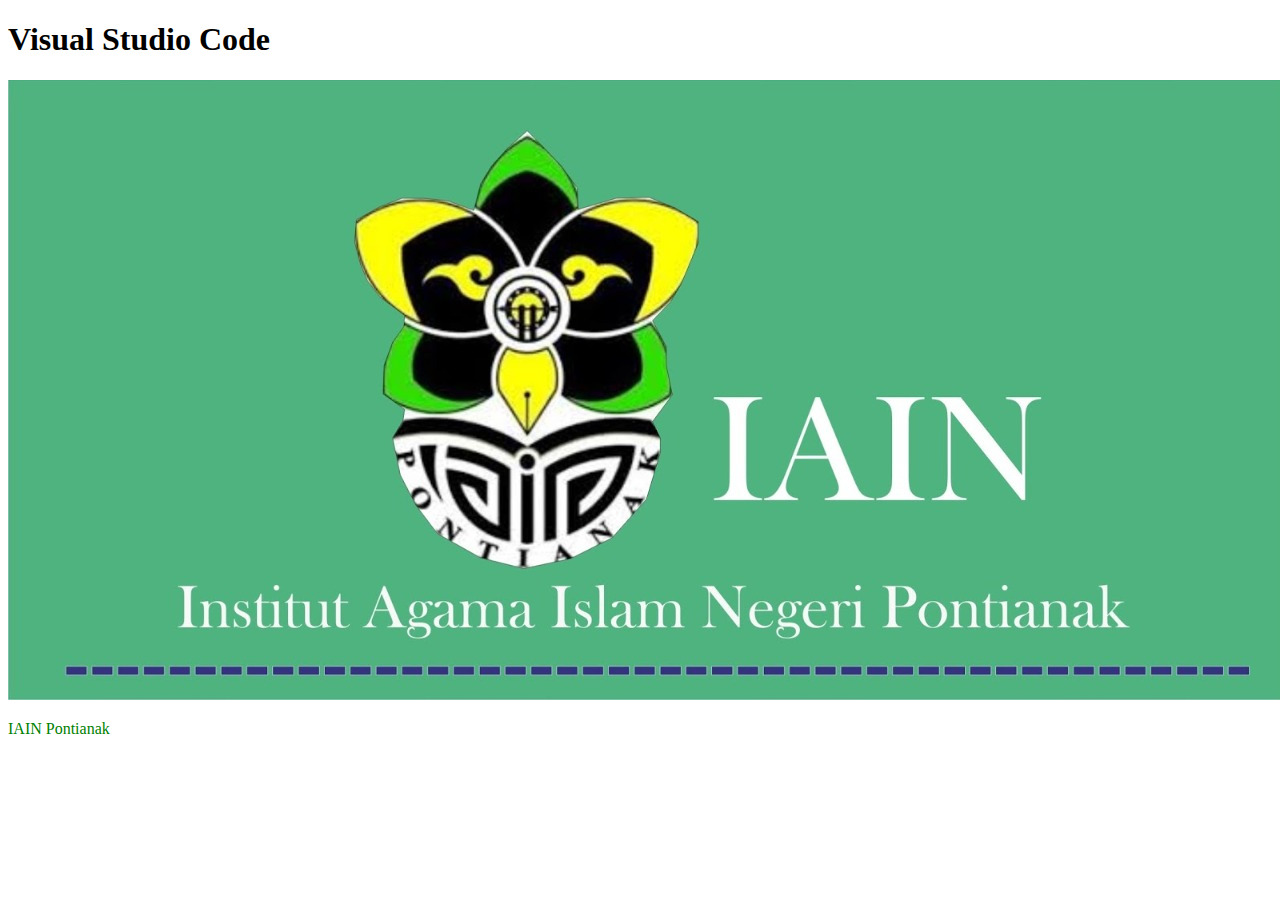
<file: index.html>
<!DOCTYPE html>
<html lang="en">
<head>
    <meta charset="UTF-8">
    <meta http-equiv="X-UA-Compatible" content="IE=edge">
    <meta name="viewport" content="width=device-width, initial-scale=1.0">
    <title>IAIN</title>
    <link rel="stylesheet" href="assets/css/mystyle.css">
</head>
<body>
    <h1>Visual Studio Code</h1>
    <img src="assets/images/logoiainptk.jpeg" alt="">
    <p class="iain-pontianak">IAIN Pontianak</p>
</body>
</html>
</file>
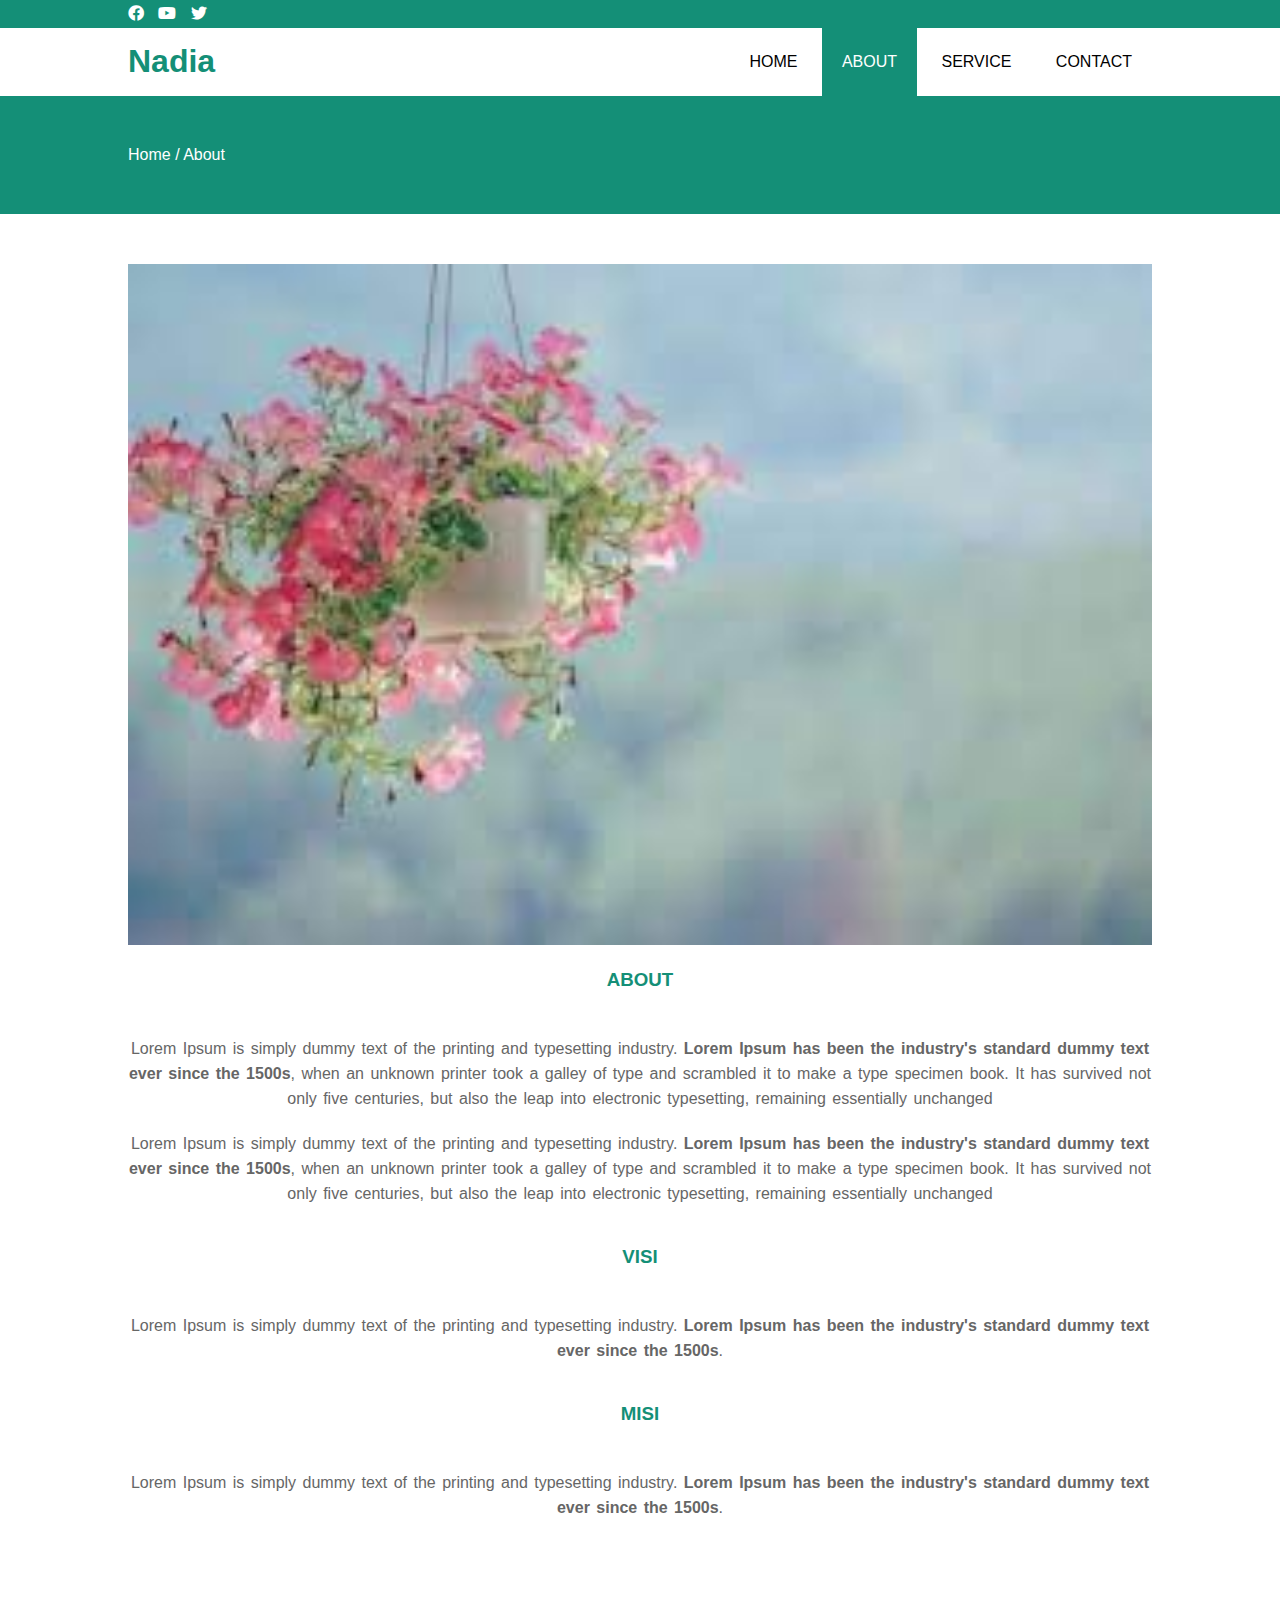
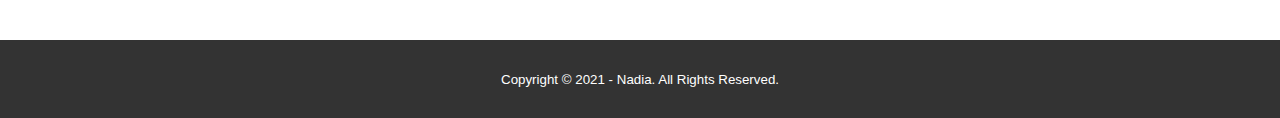
<file: about.html>
<!DOCTYPE html>
<html>
<head>
	<meta charset="utf-8">
	<meta name="viewport" content="width=device-width, initial-scale=1">
	<title>Nadia</title>
	<link rel="stylesheet" type="text/css" href="assets/css/belajar2.css">
	<link rel="stylesheet" type="text/css" href="https://cdnjs.cloudflare.com/ajax/libs/font-awesome/5.13.0/css/all.min.css">
	<script src="https://code.jquery.com/jquery-3.5.1.min.js" integrity="sha256-9/aliU8dGd2tb6OSsuzixeV4y/faTqgFtohetphbbj0=" crossorigin="anonymous"></script>
</head>
<body>
	<!-- loader -->
	<div class="bg-loader">
		<div class="loader"></div>
	</div>

	<!-- header -->
	<div class="medsos">
		<div class="container">
			<ul>
				<li><a href="#"><i class="fab fa-facebook"></i></a></li>
				<li><a href="#"><i class="fab fa-youtube"></i></a></li>
				<li><a href="#"><i class="fab fa-twitter"></i></a></li>
			</ul>
		</div>
	</div>
	<header>
		<div class="container">
			<h1><a href="belajar2.html">Nadia</a></h1>
			<ul>
				<li><a href="belajar2.html">HOME</a></li>
				<li class="active"><a href="about.html">ABOUT</a></li>
				<li><a href="service.html">SERVICE</a></li>
				<li><a href="contact.html">CONTACT</a></li>
			</ul>
		</div>
	</header>

	<!-- label -->
	<section class="label">
		<div class="container">
			<p>Home / About</p>
		</div>
	</section>

	<!-- about -->
	<section class="about">
		<div class="container">
			<img src="../assets/images/belajar2.jpg" width="100%">
			<h3>ABOUT</h3>
			<p>Lorem Ipsum is simply dummy text of the printing and typesetting industry. <strong>Lorem Ipsum has been the industry's standard dummy text ever since the 1500s</strong>, when an unknown printer took a galley of type and scrambled it to make a type specimen book. It has survived not only five centuries, but also the leap into electronic typesetting, remaining essentially unchanged</p>
			<p>Lorem Ipsum is simply dummy text of the printing and typesetting industry. <strong>Lorem Ipsum has been the industry's standard dummy text ever since the 1500s</strong>, when an unknown printer took a galley of type and scrambled it to make a type specimen book. It has survived not only five centuries, but also the leap into electronic typesetting, remaining essentially unchanged</p>
			<h3>VISI</h3>
			<p>Lorem Ipsum is simply dummy text of the printing and typesetting industry. <strong>Lorem Ipsum has been the industry's standard dummy text ever since the 1500s</strong>.</p>
			<h3>MISI</h3>
			<p>Lorem Ipsum is simply dummy text of the printing and typesetting industry. <strong>Lorem Ipsum has been the industry's standard dummy text ever since the 1500s</strong>.</p>
		</div>
	</section>

	<!-- footer -->
	<footer>
		<div class="container">
			<small>Copyright &copy; 2021 - Nadia. All Rights Reserved.</small>
		</div>
	</footer>


	<script type="text/javascript">
		$(document).ready(function(){
			$(".bg-loader").hide();
		})
	</script>
</body>
</html>
</file>
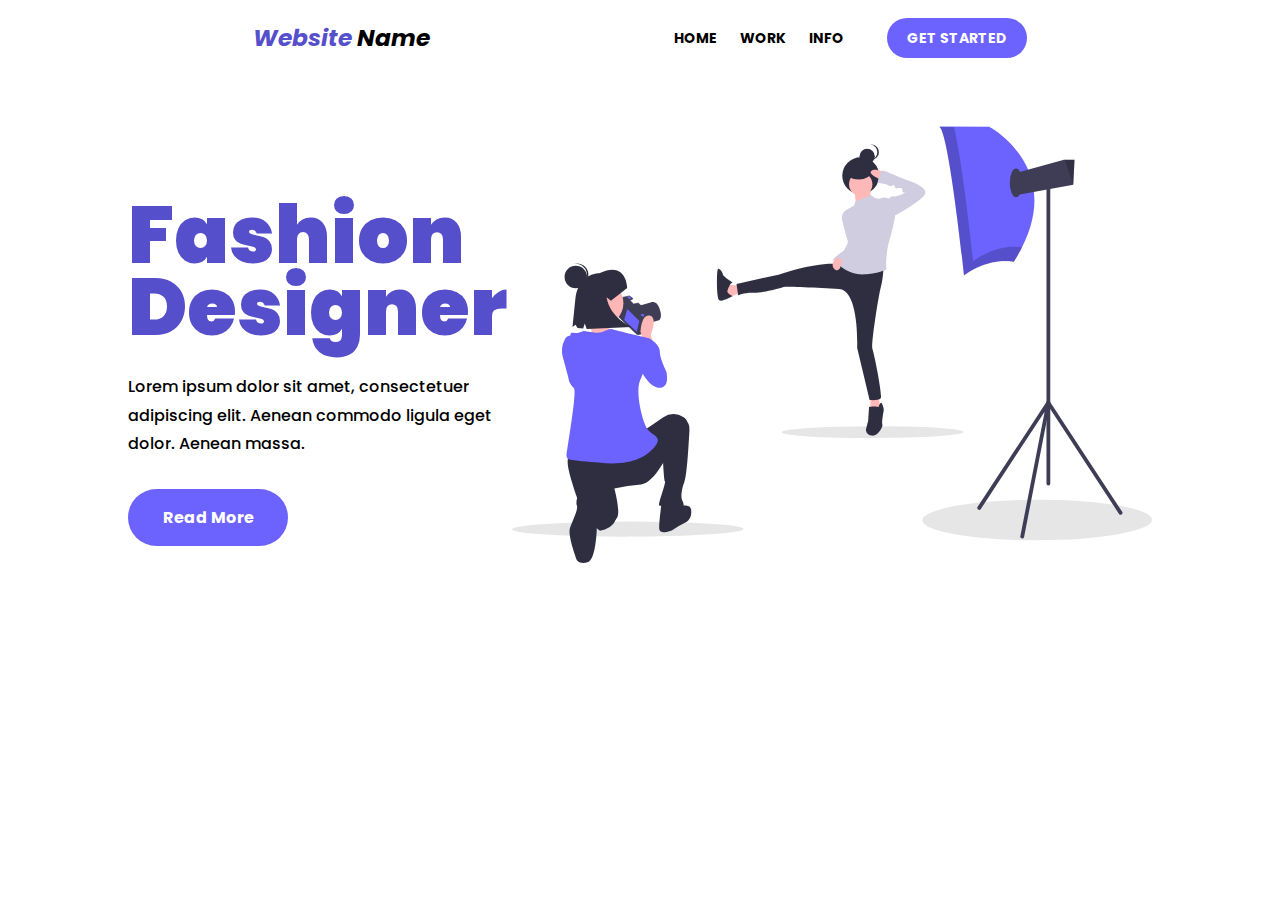
<file: Belajar1.html>
<!DOCTYPE html>
<html>
<head>
<title>Fashion Designer Landing Page</title>
	<link rel="stylesheet" href="assets/css/Belajar1.css" type="text/css">
</head>

<body>

	<div id="header">
		<div id="logo">
			<h3><span>Website</span> Name</h3>
		</div>

		<nav>
			<a href="#">HOME</a>
			<a href="#">WORK</a>
			<a href="#">INFO</a>
			<a href="#">GET STARTED</a>
		</nav>
	</div>

	<div id="container">
		<div id="content-container">
			<h1>Fashion Designer</h1>
			<p>Lorem ipsum dolor sit amet, consectetuer adipiscing elit.
				Aenean commodo ligula eget dolor.
				Aenean massa.
			</p>
			<button>Read More</button>
		</div>
		<div id="bg-container">
				<svg id="fb02131c-7562-4df1-93b0-5243264cce6d" data-name="Layer 1" xmlns="http://www.w3.org/2000/svg" width="994.40534" height="678.13326" viewBox="0 0 994.40534 678.13326"><ellipse cx="282.66161" cy="736.43531" rx="179.86451" ry="11.68958" transform="translate(-103.97896 -110.47875) rotate(-0.09196)" fill="#e6e6e6"/><ellipse cx="663.12685" cy="585.77243" rx="141.22814" ry="9.17856" transform="translate(-103.73665 -109.86828) rotate(-0.09196)" fill="#e6e6e6"/><ellipse cx="918.75577" cy="722.29912" rx="178.44712" ry="31.53382" transform="translate(-103.95545 -109.45782) rotate(-0.09196)" fill="#e6e6e6"/><path d="M309.35,418.14321l20.25283-5.6388s7.9329-1.58366,3.08564-17.07679-14.46094-11.15706-14.46094-11.15706l-17.96631,5.21965-7.09323,2.19056,9.9805,14.00177.83659,9.33246Z" transform="translate(-102.79733 -110.93337)" fill="#3f3d56"/><polygon points="167.418 266.274 161.064 291.656 193.622 323.209 196.421 323.911 203.888 321.813 210.243 296.433 203.806 289.664 210.385 287.94 196.345 274.31 189.019 275.848 183.142 270.013 187.108 268.428 187.483 266.935 182.678 263.153 167.418 266.274" fill="#3f3d56"/><polygon points="197.922 302.074 193.716 318.87 174.312 300.526 179.171 283.496 197.922 302.074" fill="#6c63ff"/><polygon points="167.418 266.274 166.527 269.833 198.902 301.328 201.701 302.029 208.936 300.071 209.334 300.063 210.243 296.433 203.806 289.664 210.385 287.94 196.345 274.31 189.019 275.848 183.142 270.013 187.108 268.428 187.483 266.935 182.678 263.153 167.418 266.274" fill="none" stroke="#3f3d56" stroke-miterlimit="10"/><ellipse cx="285.17096" cy="376.88627" rx="1.82771" ry="2.69344" transform="translate(-252.48941 451.04714) rotate(-75.94348)" fill="#6c63ff"/><ellipse cx="305.73877" cy="404.0502" rx="1.82771" ry="2.69344" transform="translate(-263.26764 491.56547) rotate(-75.94348)" fill="#6c63ff"/><path d="M322.80624,449.76143l-4.41669-15.01664s11.48327-27.38328-1.76667-30.03328-14.1333,25.61662-14.1333,25.61662l5.3,16.7833Z" transform="translate(-102.79733 -110.93337)" fill="#ffb6b6"/><circle cx="138.00777" cy="274.54162" r="35.08838" fill="#ffb6b6"/><path d="M252.15721,410.24325s2.064,25.80028,7.22406,27.86428-46.13421,16.51224-46.13421,16.51224l15.48017-17.54421s-6.49833-26.83227-13.72233-33.02434Z" transform="translate(-102.79733 -110.93337)" fill="#ffb6b6"/><path d="M301.60628,441.81141l14.13331-1.76667s16.78326,8.83332,16.78326,20.31663,9.71669,30.03328,9.71669,30.03328,7.06665,24.73328-8.83332,26.49995S303.373,490.39465,303.373,490.39465Z" transform="translate(-102.79733 -110.93337)" fill="#6c63ff"/><path d="M309.55623,582.26106l28.49157-19.62751a27.60654,27.60654,0,0,1,30.88791-.5582c3.92592,2.61728,6.87036,6.05246,6.87036,10.4691,0,13.24994-29.14991,44.16658-29.14991,44.16658S324.5729,665.29424,303.373,667.0609a365.84549,365.84549,0,0,0-41.51655,6.18328s9.71661,35.33327,4.41665,45.04988-25.61661,21.2-27.38328,20.31659-26.5-23.84992-37.09993-56.53322-17.66663-57.41652-7.95-59.18318S309.55623,582.26106,309.55623,582.26106Z" transform="translate(-102.79733 -110.93337)" fill="#2f2e41"/><path d="M373.15611,569.89442s6.18328-.88337,5.3,14.13331-3.53333,68.89986-7.95,79.49984-5.3,22.96663-3.53333,27.38325,5.3,11.48327-.8833,12.36664-31.79993-2.65-34.44989-3.53333,10.60005-35.33326,8.83339-37.09985-3.53333-43.28322-3.53333-43.28322Z" transform="translate(-102.79733 -110.93337)" fill="#2f2e41"/><path d="M364.32279,700.6275s15.0166-4.41669,16.78327,5.3c0,0,2.65,15.0166-8.83332,20.31659a141.90915,141.90915,0,0,0-21.2,12.36665s-18.54993,7.06665-19.4333-1.76667,3.5334-40.63325,3.5334-40.63325Z" transform="translate(-102.79733 -110.93337)" fill="#2f2e41"/><path d="M264.50635,711.22748l-28.26661-22.96662s5.3,28.26661-1.76666,33.5666l-3.22794,9.43714,9.03915,7.39414S268.03968,734.1941,264.50635,711.22748Z" transform="translate(-102.79733 -110.93337)" fill="#2f2e41"/><path d="M224.75643,672.36089s18.55,5.3,15.9,23.84992-6.04768,38.70314-6.04768,38.70314-1.019,49.63-14.26891,53.16335-16.7833-3.53333-16.7833-3.53333-15.06151-38.78234-10.6-50.34987c5.40042-14.00147,13.18226-29.72305,10.6-34.44989C201.01562,695.093,205.32317,669.71086,224.75643,672.36089Z" transform="translate(-102.79733 -110.93337)" fill="#2f2e41"/><path d="M214.15649,428.56147s7.06665.88333,18.55,2.65,19.4333-7.06665,25.61662-5.3,57.41652,14.13327,57.41652,14.13327L311.30817,474.019c-1.45245,11.13551-5.06,21.79814-9.68083,32.03321-7.45073,16.50309,3.58876,68.20231,14.11224,77.97557,9.15356,8.501,21.2,10.6,7.95,25.61657S287.47305,637.911,240.65647,633.4943s-52.99986-3.53333-52.99986-10.6,16.661-99.81644,11.361-105.11643-7.95-10.6-7.95-13.24994c0-1.77138-5.52582-21.699-9.18993-34.71816a37.107,37.107,0,0,1,2.76456-27.52819c1.65829-3.10329,3.55452-5.48626,5.542-5.77018,6.18329-.88333,1.88891-5.3,6.3056-5.3s7.06665.88333,9.71665,0Z" transform="translate(-102.79733 -110.93337)" fill="#6c63ff"/><path d="M281.86034,361.80742s-.79895-43.36023-43.35963-22.83495c0,0-32.72593-1.154-37.30581,40.243l-4.428,43.33936,4.74333-3.56616,3.178,4.901,8.66787.8856,2.53061-7.624,2.99912,8.36411,69.44685-3.25629s-33.32357-13.6141-38.5945-46.033l6.74758,5.31032Z" transform="translate(-102.79733 -110.93337)" fill="#2f2e41"/><circle cx="99.07293" cy="233.85934" r="17.3954" fill="#2f2e41"/><path d="M218.983,337.96795a17.3817,17.3817,0,0,0-19.57044-13.5517c.34873-.09742.69284-.20409,1.05177-.28075a17.39539,17.39539,0,1,1,7.26686,34.0234c-.35893.07666-.71659.11987-1.07469.17342A17.38168,17.38168,0,0,0,218.983,337.96795Z" transform="translate(-102.79733 -110.93337)" fill="#2f2e41"/><circle cx="541.81211" cy="76.46672" r="28.67357" fill="#2f2e41"/><path d="M659.70627,206.48938s-.4317,17.69936,1.2951,18.13106-23.743,7.33878-23.743,7.33878l-2.59013-24.17475Z" transform="translate(-102.79733 -110.93337)" fill="#ffb8b8"/><path d="M458.538,357.58143s-18.99442,0-19.42612-2.15844-4.31692,17.69933-4.31692,17.69933l7.77045,2.59013s14.6775-6.47535,15.97259-6.47535S458.538,357.58143,458.538,357.58143Z" transform="translate(-102.79733 -110.93337)" fill="#ffb8b8"/><path d="M437.8168,365.35187s3.45352-11.65567,7.77044-12.08737c0,0-14.6775-9.49724-15.10919-12.51906s-5.612-10.79228-7.77045-8.20215-2.15849,43.60086,1.72679,47.91778,21.15291-6.06774,21.15291-6.06774S434.79491,369.6688,437.8168,365.35187Z" transform="translate(-102.79733 -110.93337)" fill="#2f2e41"/><polygon points="569.428 419.757 572.881 438.319 556.909 440.909 556.909 419.757 569.428 419.757" fill="#ffb8b8"/><path d="M672.22534,547.09407s2.59013-8.20214,4.31692-6.90705,4.31693,9.49724,3.88523,11.65567-3.45353,18.99443-2.15844,22.01625-6.47535,18.56273-16.40429,17.26769-9.06554-9.92894-9.06554-9.92894l3.45353-13.3824,1.29509-21.15292S668.77181,544.93558,672.22534,547.09407Z" transform="translate(-102.79733 -110.93337)" fill="#2f2e41"/><circle cx="551.84255" cy="46.28802" r="11.86494" fill="#2f2e41"/><path d="M670.45981,150.79457a11.86611,11.86611,0,0,0-10.629-11.80077,11.98577,11.98577,0,0,1,1.236-.06414,11.86493,11.86493,0,0,1,0,23.72985,12.00825,12.00825,0,0,1-1.236-.06414A11.86613,11.86613,0,0,0,670.45981,150.79457Z" transform="translate(-102.79733 -110.93337)" fill="#2f2e41"/><circle cx="541.7997" cy="89.51232" r="18.13104" fill="#ffb8b8"/><path d="M680.42749,326.49963s-.8634,21.58456-4.31692,32.80859-15.90438,91.15833-13.31419,97.202,15.90437,72.88448,12.88254,76.76971-17.26768,2.59013-17.26768,2.59013l-19.3579-81.08663s3.817-89.4316-28.12819-91.59-84.1799-3.45352-84.1799-3.45352-33.67192,9.92888-48.78112,9.49724-23.743,3.88522-23.743,3.88522L451.631,355.42305l66.91221-14.6775s61.30019-21.15291,94.97217-15.5409S680.42749,326.49963,680.42749,326.49963Z" transform="translate(-102.79733 -110.93337)" fill="#2f2e41"/><path d="M656.25275,219.00842s5.18031-3.02186,6.47535,0,10.36058,5.612,13.81416,3.02186,12.08737.86339,12.08737.86339l9.49724,28.06s-4.74862,24.17474-9.06554,37.55718-6.04371,41.0107-4.31692,43.60089-34.53532,12.95076-52.23471,6.47535-21.58461-13.81416-21.58461-13.81416,19.42612-27.62827,12.95077-40.579-1.29509-27.62826-1.29509-27.62826l-2.59014-14.67753,14.67751-8.20215s.86339-7.77045,4.31692-7.77045S656.25275,219.00842,656.25275,219.00842Z" transform="translate(-102.79733 -110.93337)" fill="#d0cde1"/><path d="M626.466,242.31977h-6.47536a14.49211,14.49211,0,0,0-4.31692,13.38243c1.72679,8.20215,9.51437,35.39472,9.51437,35.39472l6.45823-16.832Z" transform="translate(-102.79733 -110.93337)" fill="#d0cde1"/><path d="M607.87142,311.64706s-12.91886,13.98918-3.42162,21.32793,11.83741-16.83594,11.83741-16.83594Z" transform="translate(-102.79733 -110.93337)" fill="#ffb8b8"/><path d="M626.466,282.4671l-3.02183,12.08737-5.18032,9.49721s-17.69933,11.65568-17.69933,15.9726c0,0,7.77045-9.92891,17.69933,0l8.84967-21.36874Z" transform="translate(-102.79733 -110.93337)" fill="#d0cde1"/><ellipse cx="538.47659" cy="70.3872" rx="19.77488" ry="11.86494" fill="#2f2e41"/><path d="M680.42749,182.31464s-13.81417-7.77045-19.42612-2.15846,16.836,14.24583,16.836,14.24583Z" transform="translate(-102.79733 -110.93337)" fill="#ffb8b8"/><path d="M685.60775,225.05211l3.02183-2.15847s3.45352-5.18028,6.47535-3.45352,20.72122-6.47539,20.72122-6.47539-6.47536,3.02186-6.47536-2.15846-.8634-4.31692-5.18032-4.31692-4.31692,2.15846-6.04371-.86339-.8634-4.74862-3.88523-3.02186-6.47535.4317-7.33875-.8634-16.40429-3.45352-16.40429-3.45352,6.04372-17.69936,7.33875-18.99443,34.53538,13.3825,34.53538,13.3825,41.87407,11.65567,31.08179,25.03811-49.64452,33.672-49.64452,33.672Z" transform="translate(-102.79733 -110.93337)" fill="#d0cde1"/><path d="M766.407,110.93337l77.88066.48372s128.18864,68.206,38.21472,209.45538c0,0-36.76358-8.70716-77.39692,21.28414C805.1055,342.15665,781.40273,116.25441,766.407,110.93337Z" transform="translate(-102.79733 -110.93337)" fill="#6c63ff"/><path d="M789.574,111.64041c13.95271,58.28271,29.72574,208.60515,29.72574,208.60515,36.303-26.795,69.49344-22.703,76.1605-21.526a257.991,257.991,0,0,1-12.95789,22.71607s-36.76351-8.70716-77.39685,21.28414c0,0-23.70277-225.9022-38.69846-231.22324Z" transform="translate(-102.79733 -110.93337)" opacity="0.2" style="isolation:isolate"/><polygon points="780.189 73.043 786.961 105.937 872.069 90.467 872.097 90.457 874.032 51.759 857.586 51.759 780.189 73.043" fill="#3f3d56"/><polygon points="858.959 51.759 872.069 90.467 872.097 90.457 874.032 51.759 858.959 51.759" opacity="0.2" style="isolation:isolate"/><ellipse cx="783.09119" cy="87.55526" rx="9.67463" ry="22.25161" fill="#3f3d56"/><path d="M936.1965,668.72927a2.95688,2.95688,0,0,1-2.95711-2.95672V198.48874a2.95715,2.95715,0,1,1,5.9143,0V665.77209a2.95688,2.95688,0,0,1-2.95666,2.95718Z" transform="translate(-102.79733 -110.93337)" fill="#3f3d56"/><path d="M895.56706,750.9642a2.95575,2.95575,0,0,1-2.90634-3.52317l37.74844-193.52018L831.28165,705.12513a2.95748,2.95748,0,1,1-4.94629-3.24359h0L933.72328,538.07937a2.95762,2.95762,0,0,1,5.376,2.18781L898.46636,748.57307A2.95887,2.95887,0,0,1,895.56706,750.9642Z" transform="translate(-102.79733 -110.93337)" fill="#3f3d56"/><path d="M1048.42434,714.19986a2.95279,2.95279,0,0,1-2.47544-1.33651L933.72335,541.62329a2.95685,2.95685,0,1,1,4.94629-3.24129h0l112.22554,171.24006a2.95733,2.95733,0,0,1-2.47084,4.5778Z" transform="translate(-102.79733 -110.93337)" fill="#3f3d56"/>
				</svg>
		</div>
	</div>



</body>
</html>
</file>
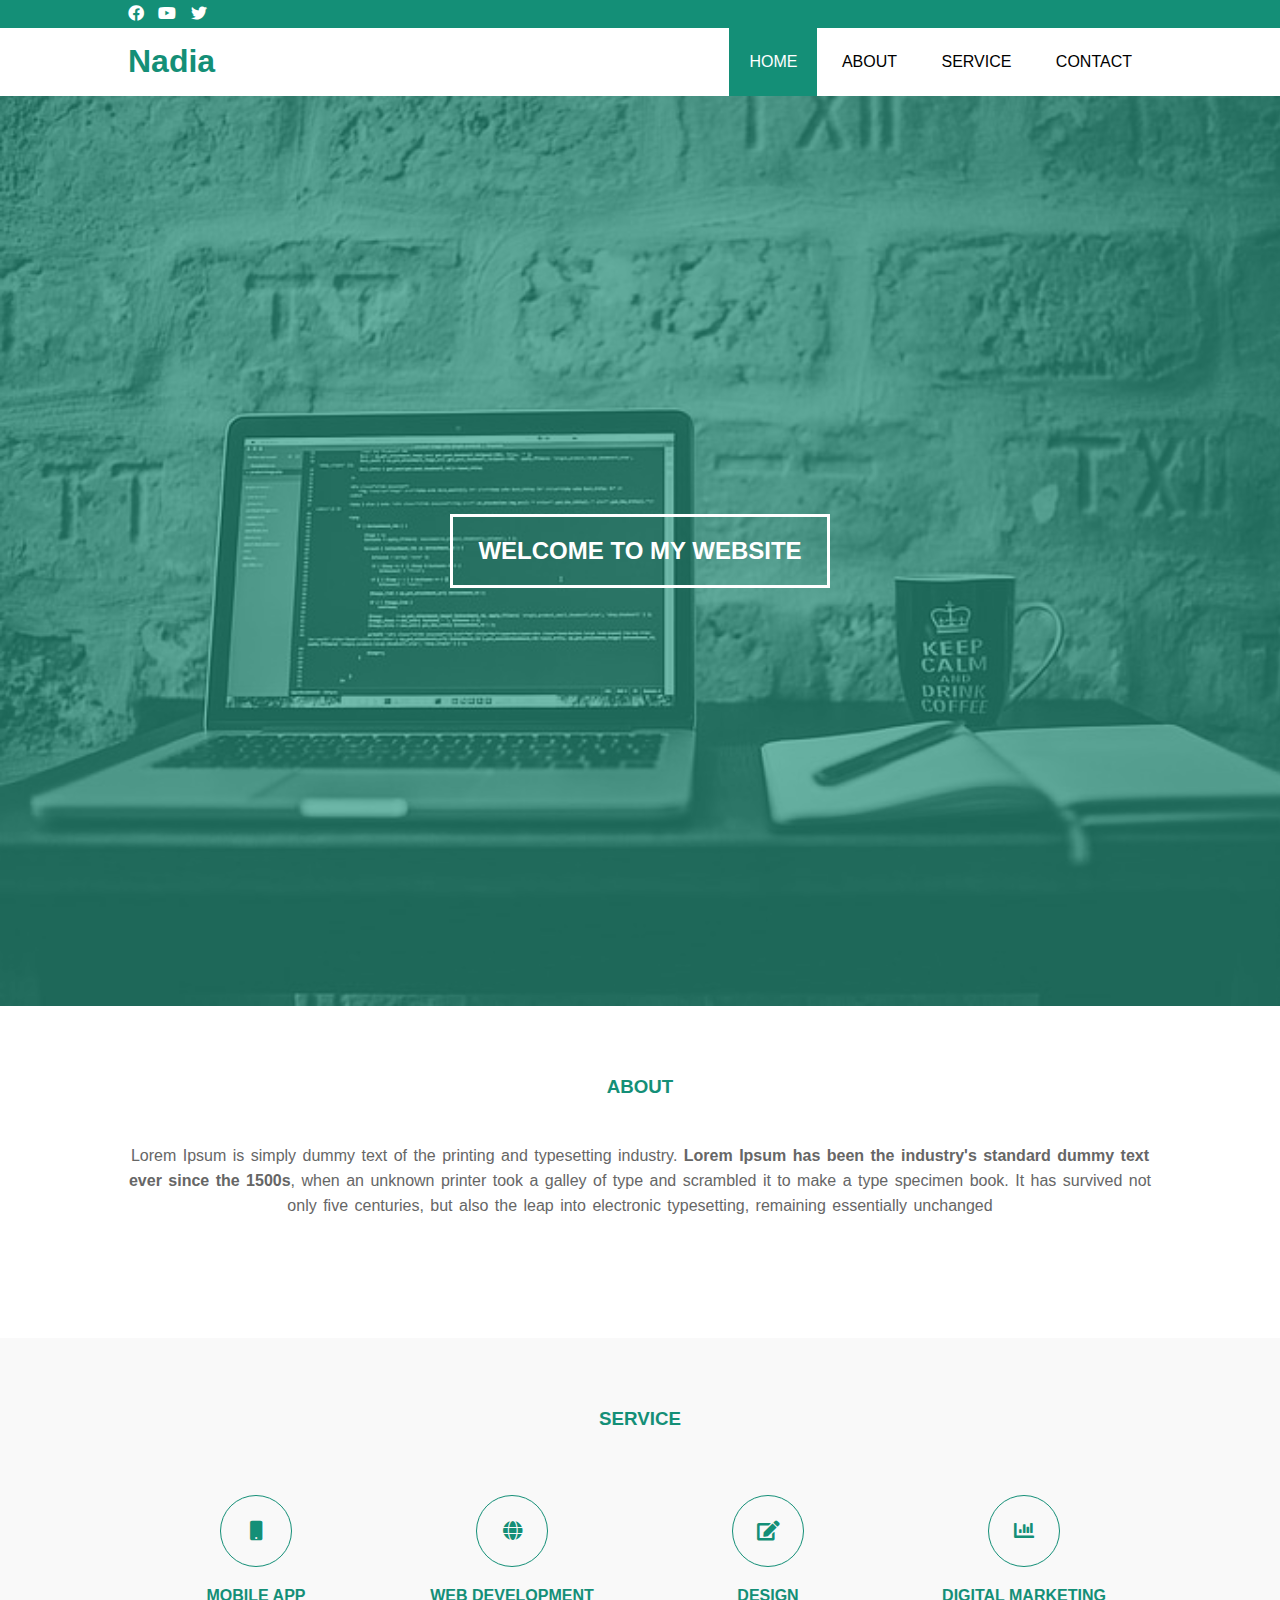
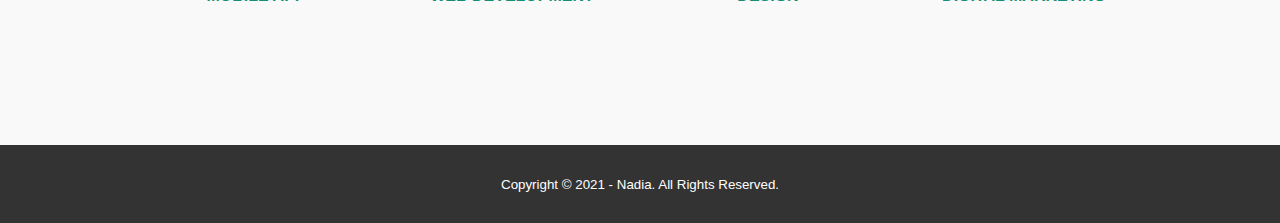
<file: belajar2.html>
<!DOCTYPE html>
<html>
<head>
	<meta charset="utf-8">
	<meta name="viewport" content="width=device-width, initial-scale=1">
	<title>Nadia</title>
	<link rel="stylesheet" type="text/css" href="assets/css/belajar2.css">
	<link rel="stylesheet" type="text/css" href="https://cdnjs.cloudflare.com/ajax/libs/font-awesome/5.13.0/css/all.min.css">
	<script src="https://code.jquery.com/jquery-3.5.1.min.js" integrity="sha256-9/aliU8dGd2tb6OSsuzixeV4y/faTqgFtohetphbbj0=" crossorigin="anonymous"></script>
</head>
<body>
	<!-- loader -->
	<div class="bg-loader">
		<div class="loader"></div>
	</div>

	<!-- header -->
	<div class="medsos">
		<div class="container">
			<ul>
				<li><a href="#"><i class="fab fa-facebook"></i></a></li>
				<li><a href="#"><i class="fab fa-youtube"></i></a></li>
				<li><a href="#"><i class="fab fa-twitter"></i></a></li>
			</ul>
		</div>
	</div>
	<header>
		<div class="container">
			<h1><a href="index.html">Nadia</a></h1>
			<ul>
				<li class="active"><a href="index.html">HOME</a></li>
				<li><a href="about.html">ABOUT</a></li>
				<li><a href="service.html">SERVICE</a></li>
				<li><a href="contact.html">CONTACT</a></li>
			</ul>
		</div>
	</header>

	<!-- banner -->
	<section class="banner">
		<h2>WELCOME TO MY WEBSITE</h2>
	</section>

	<!-- about -->
	<section class="about">
		<div class="container">
			<h3>ABOUT</h3>
			<p>Lorem Ipsum is simply dummy text of the printing and typesetting industry. <strong>Lorem Ipsum has been the industry's standard dummy text ever since the 1500s</strong>, when an unknown printer took a galley of type and scrambled it to make a type specimen book. It has survived not only five centuries, but also the leap into electronic typesetting, remaining essentially unchanged</p>
		</div>
	</section>

	<!-- service -->
	<section class="service">
		<div class="container">
			<h3>SERVICE</h3>
			<div class="box">
				<div class="col-4">
					<div class="icon"><i class="fas fa-mobile"></i></div>
					<h4>MOBILE APP</h4>
				</div>
				<div class="col-4">
					<div class="icon"><i class="fas fa-globe"></i></div>
					<h4>WEB DEVELOPMENT</h4>
				</div>
				<div class="col-4">
					<div class="icon"><i class="fas fa-edit"></i></div>
					<h4>DESIGN</h4>
				</div>
				<div class="col-4">
					<div class="icon"><i class="fas fa-chart-bar"></i></div>
					<h4>DIGITAL MARKETING</h4>
				</div>
			</div>
		</div>
	</section>

	<!-- footer -->
	<footer>
		<div class="container">
			<small>Copyright &copy; 2021 - Nadia. All Rights Reserved.</small>
		</div>
	</footer>


	<script type="text/javascript">
		$(document).ready(function(){
			$(".bg-loader").hide();
		})
	</script>

</body>
</html>
</file>
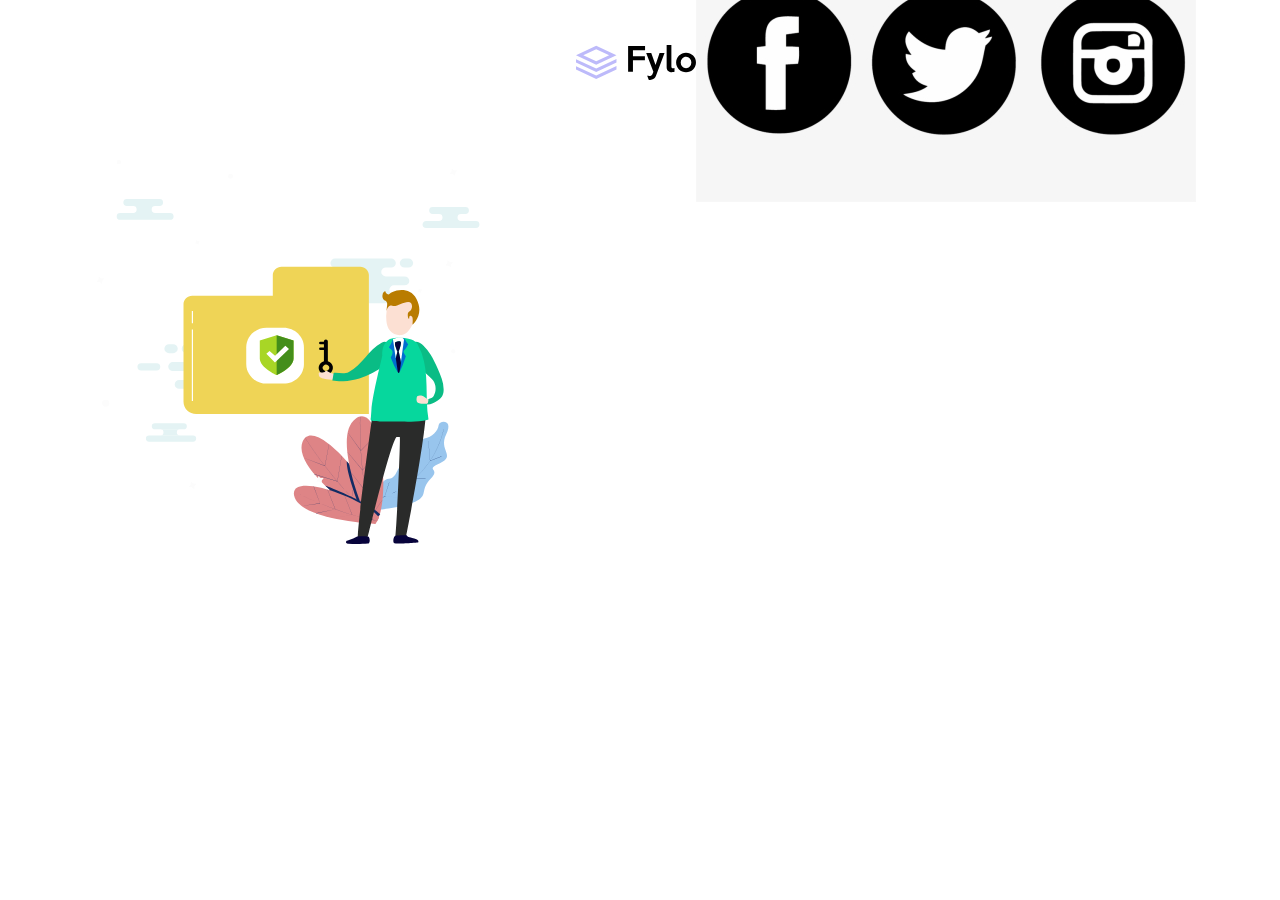
<file: belajarLP.html>
<!DOCTYPE html>
<html lang="en">
<head>
    <meta charset="UTF-8">
    <meta http-equiv="X-UA-Compatible" content="IE=edge">
    <meta name="viewport" content="width=device-width, initial-scale=1.0">
    <title>Document</title>
    <link rel="stylesheet" href="assets/css/belajarLP.css">
</head>
<body>
    <section class="left">
        <img src="assets/images/illustration-main.svg" alt="">
    </section>
    <section class="right">
        <header>
            <div class="box.left">
                <a href="">
                <img src="assets/images/logo.svg" alt="">
                </a>
            </div>
            <div class="box.right">
                <a href="">
                <img src="assets/images/522-5228781_logo-facebook-instagram-youtube-png-transparent-png.png">
                </a>
            </div>
        </header>
    </section>
</body>
</html>
</file>
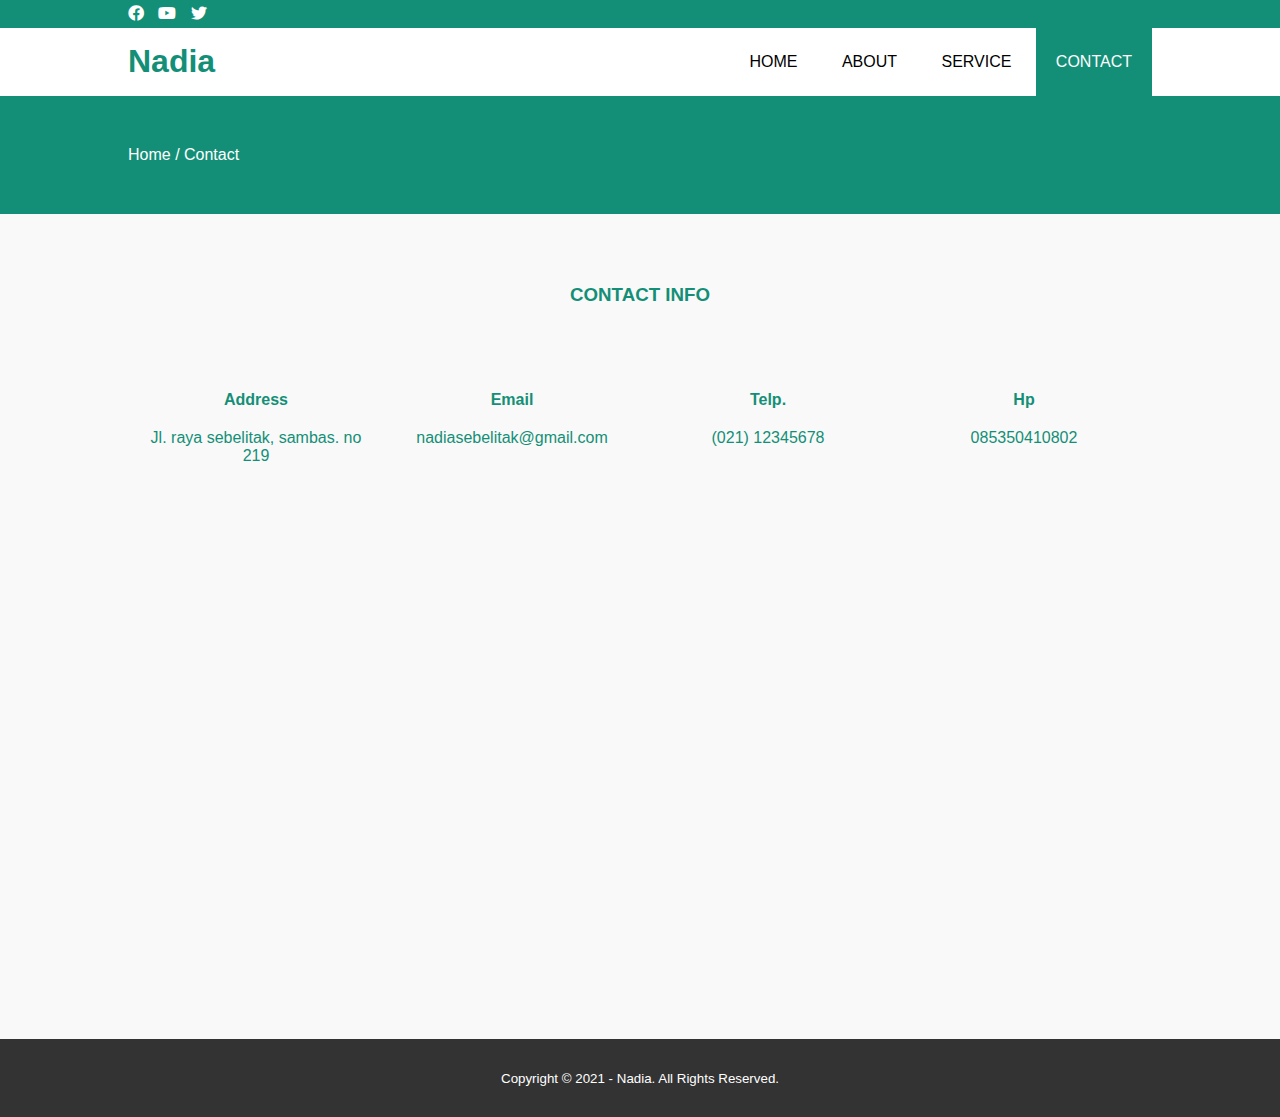
<file: contact.html>
<!DOCTYPE html>
<html>
<head>
	<meta charset="utf-8">
	<meta name="viewport" content="width=device-width, initial-scale=1">
	<title>Nadia</title>
	<link rel="stylesheet" type="text/css" href="assets/css/belajar2.css">
	<link rel="stylesheet" type="text/css" href="https://cdnjs.cloudflare.com/ajax/libs/font-awesome/5.13.0/css/all.min.css">
	<script src="https://code.jquery.com/jquery-3.5.1.min.js" integrity="sha256-9/aliU8dGd2tb6OSsuzixeV4y/faTqgFtohetphbbj0=" crossorigin="anonymous"></script>
</head>
<body>
	<!-- loader -->
	<div class="bg-loader">
		<div class="loader"></div>
	</div>

	<!-- header -->
	<div class="medsos">
		<div class="container">
			<ul>
				<li><a href="#"><i class="fab fa-facebook"></i></a></li>
				<li><a href="#"><i class="fab fa-youtube"></i></a></li>
				<li><a href="#"><i class="fab fa-twitter"></i></a></li>
			</ul>
		</div>
	</div>
	<header>
		<div class="container">
			<h1><a href="belajar2.html">Nadia</a></h1>
			<ul>
				<li><a href="belajar2.html">HOME</a></li>
				<li><a href="about.html">ABOUT</a></li>
				<li><a href="service.html">SERVICE</a></li>
				<li class="active"><a href="contact.html">CONTACT</a></li>
			</ul>
		</div>
	</header>

	<!-- label -->
	<section class="label">
		<div class="container">
			<p>Home / Contact</p>
		</div>
	</section>

	<!-- service -->
	<section class="service">
		<div class="container">
			<h3>CONTACT INFO</h3>
			<div class="box">
				<div class="col-4">
					<h4>Address</h4>
					<p>Jl. raya sebelitak, sambas. no 219</p>
				</div>
				<div class="col-4">
					<h4>Email</h4>
					<p>nadiasebelitak@gmail.com</p>
				</div>
				<div class="col-4">
					<h4>Telp.</h4>
					<p>(021) 12345678</p>
				</div>
				<div class="col-4">
					<h4>Hp</h4>
					<p>085350410802</p>
				</div>
			</div>
			<iframe src="https://www.google.com/maps/embed?pb=!1m18!1m12!1m3!1d63818.78456536326!2d109.13539013189182!3d1.3722667937729218!2m3!1f0!2f0!3f0!3m2!1i1024!2i768!4f13.1!3m3!1m2!1s0x31e495e5fc252709%3A0xb25ffe54a5deee94!2sBerlimang%2C%20Tlk.%20Keramat%2C%20Kabupaten%20Sambas%2C%20Kalimantan%20Barat!5e0!3m2!1sid!2sid!4v1632101768467!5m2!1sid!2sid" width="100%" height="450" style="border:0;" allowfullscreen="" loading="lazy"></iframe>
		</div>
	</section>

	<!-- footer -->
	<footer>
		<div class="container">
			<small>Copyright &copy; 2021 - Nadia. All Rights Reserved.</small>
		</div>
	</footer>


	<script type="text/javascript">
		$(document).ready(function(){
			$(".bg-loader").hide();
		})
	</script>
</body>
</html>
</file>
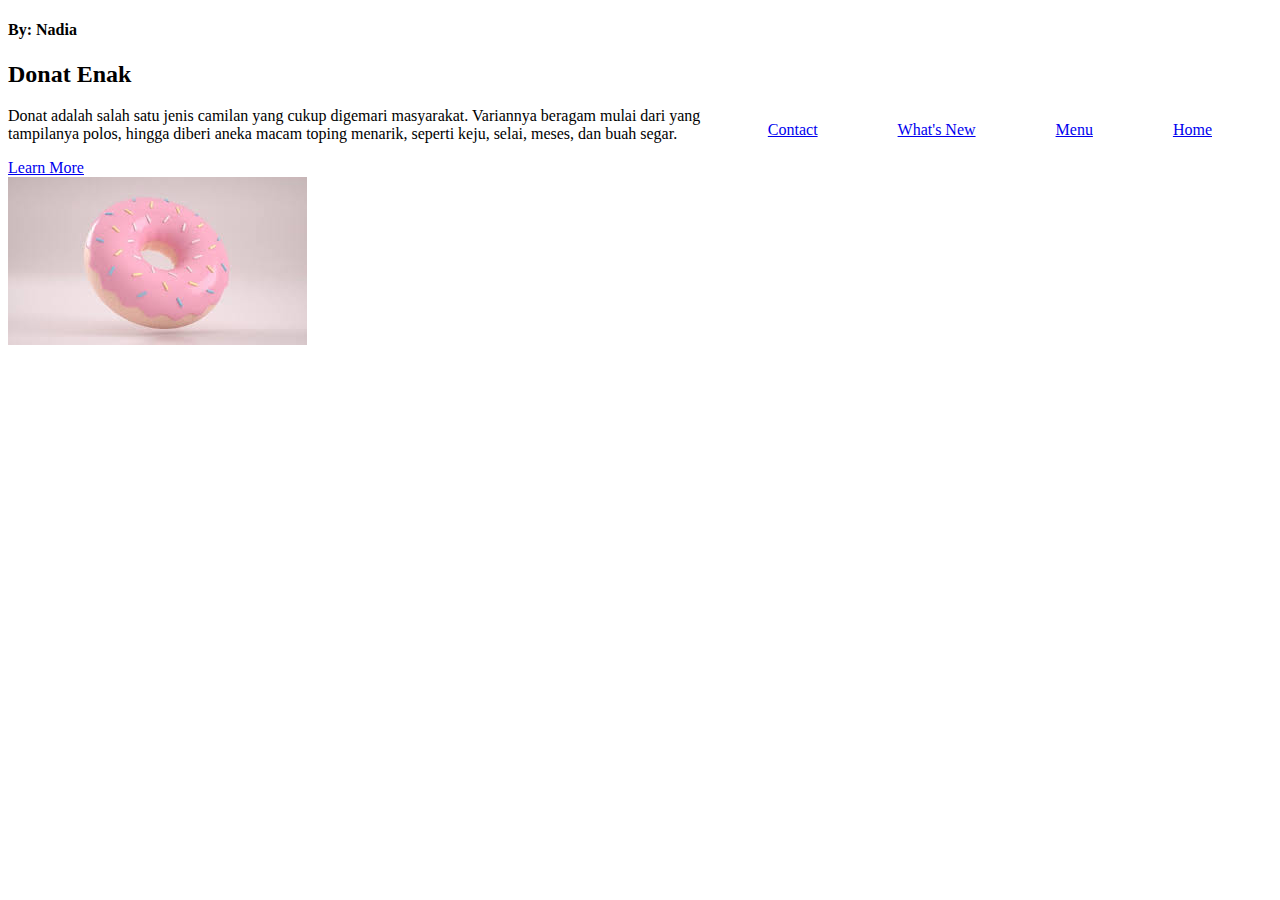
<file: donat.html>
<!DOCTYPE html>
<html lang="en">
<head>
    <meta charset="UTF-8">
    <meta http-equiv="X-UA-Compatible" content="IE=edge">
    <meta name="viewport" content="width=device-width, initial-scale=1.0">
    <title>Donat</title>
    <link rel="stylesheet" href="assets/css/donat.css">
</head>
<body>
    <h4 class='byline'>By: Nadia</h4>
<ul>
    <li><a href="#">Home</a> </li>
    <li><a href="#">Menu</a> </li>
    <li><a href="#">What's New</a> </li>
    <li><a href="#">Contact</a> </li>
</ul>
<div class="textBox">
<h2>Donat Enak</h2>
<p>Donat adalah salah satu jenis camilan yang cukup digemari masyarakat. 
Variannya beragam mulai dari yang tampilanya polos, hingga diberi aneka macam toping menarik,
seperti keju, selai, meses, dan buah segar.</p>
<a href="#">Learn More</a>
</div>
<div class="imgBox">
    <img src="assets/images/donat1.jpg" class="donat1">
</div>
</body>
</html>
</file>
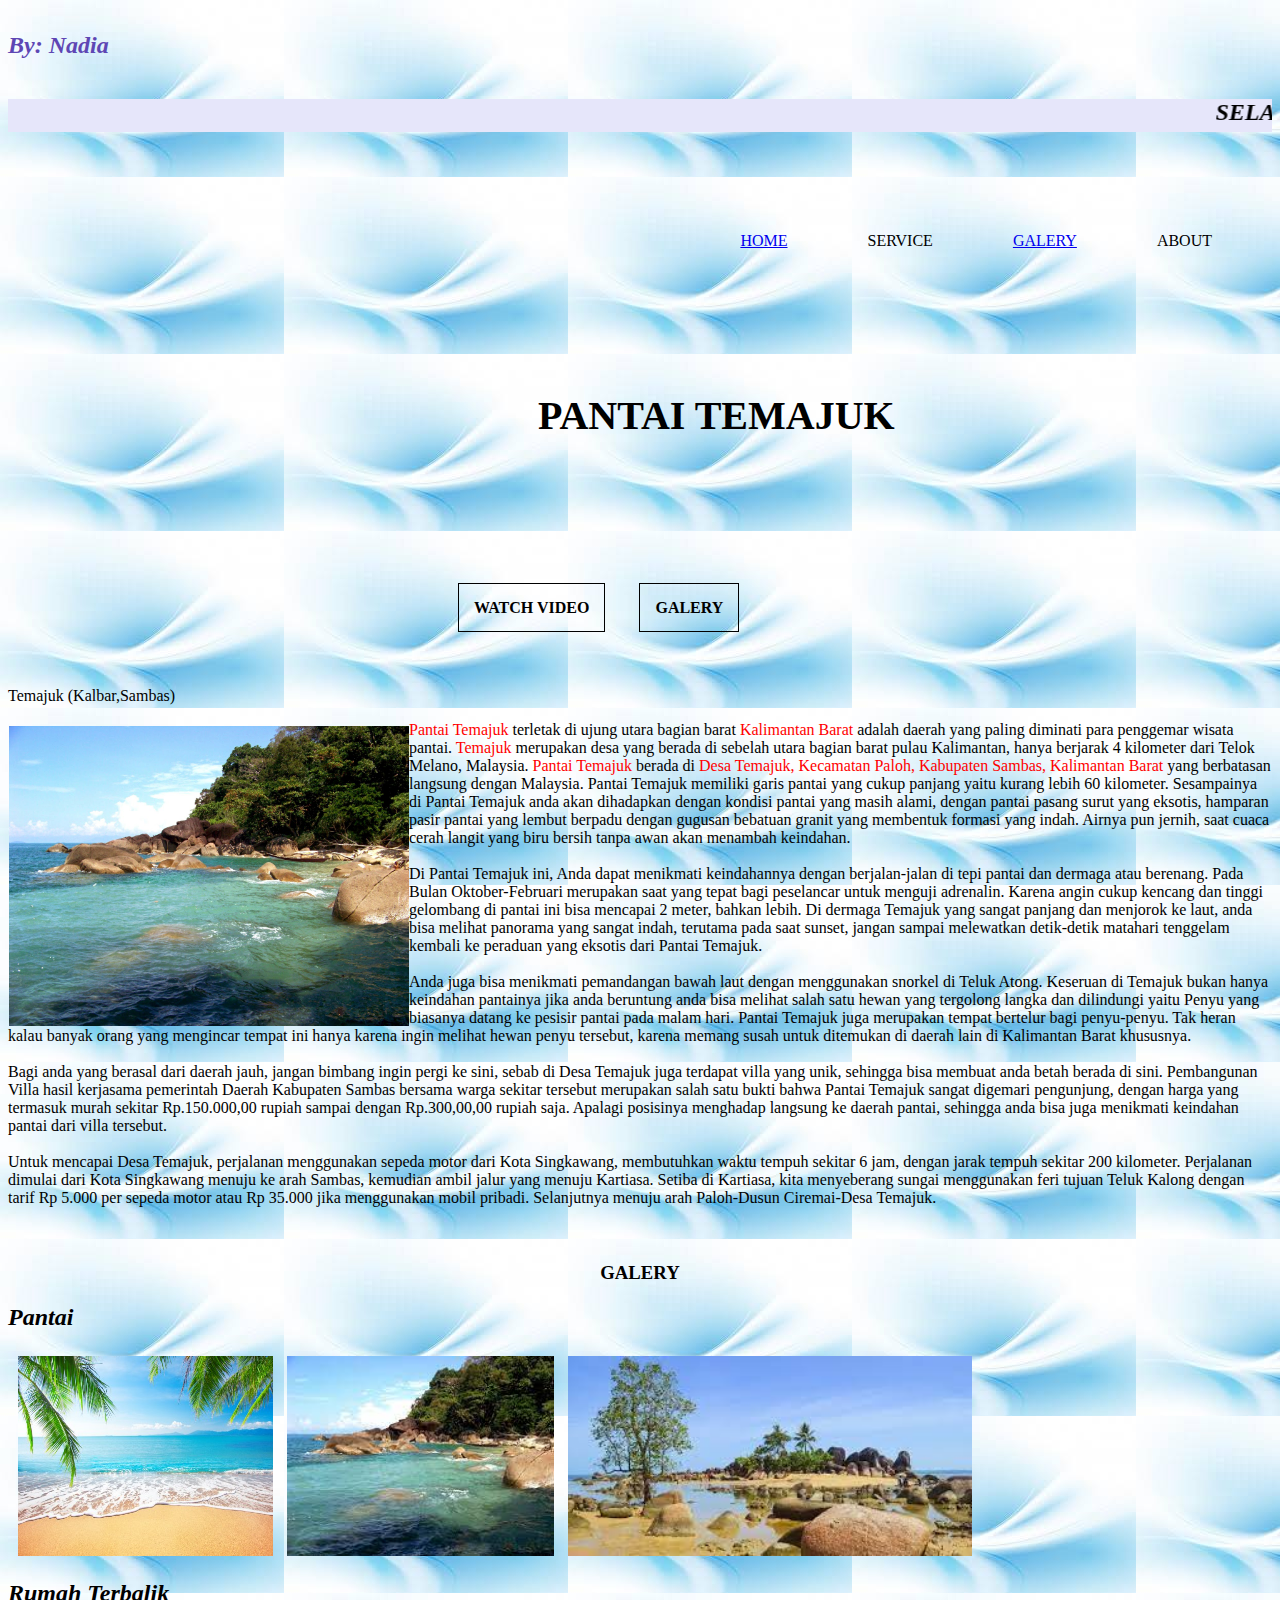
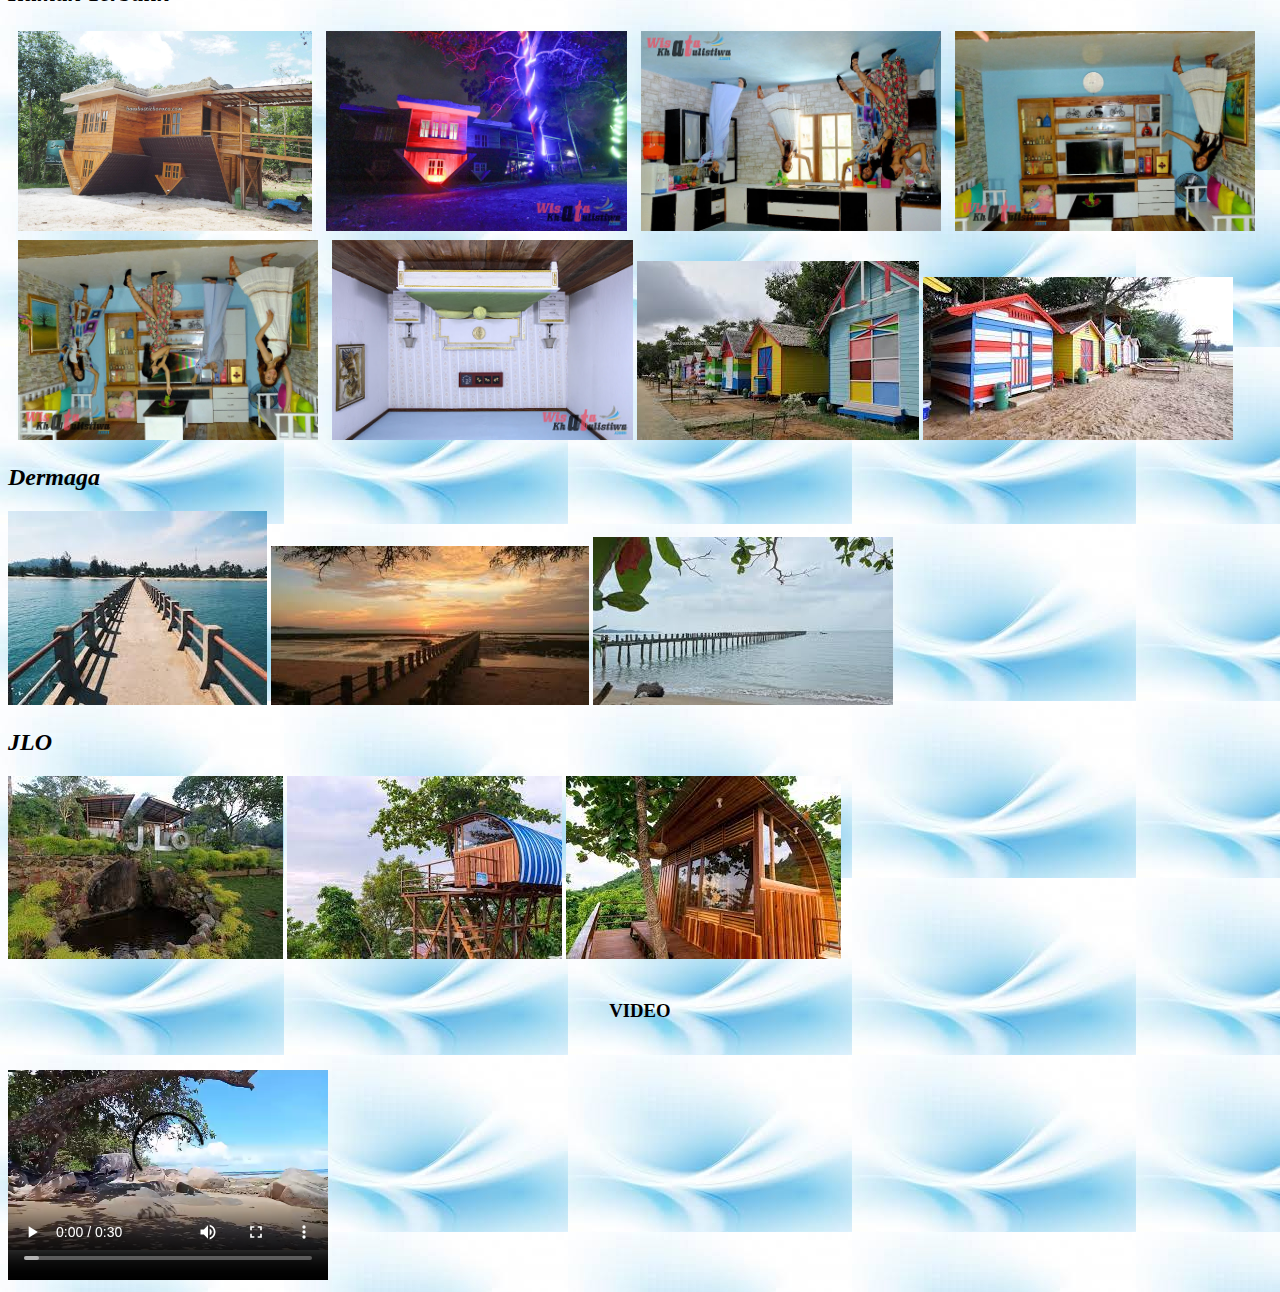
<file: pantaitemajuk.html>
<!DOCTYPE html>
<html lang="en">
<head>
    <meta charset="UTF-8">
    <meta http-equiv="X-UA-Compatible" content="IE=edge">
    <meta name="viewport" content="width=device-width, initial-scale=1.0">
    <title>Pantai Temajuk</title>
    <link rel="stylesheet" href="assets/css/pantaitemajuk.css">
</head>
<body>
    <h4 class='byline'>By: Nadia</h4>
<div class="box" style="background-color: lavender;"><h5><marquee>SELAMAT DATANG DI PANTAI TEMAJUK</h5></marquee></div>
    <ul>
        <li>ABOUT</li>
        <li><a href="#galery">GALERY</a></li>
        <li>SERVICE</li>
        <li><a href="#Temajuk (Kalbar,Sambas)">HOME</a></li>
        </li>
    </ul>
    <h1>PANTAI TEMAJUK</h1>
    <div class="button">
        <a href="#video">WATCH VIDEO</a>
        <a href="#galery">GALERY</a>
    </div>
    <br><br><br>
<div>
    <p id="home">Temajuk (Kalbar,Sambas)</p>
        <img src="assets/images/pantai-temajuk-kalimantan-barat.jpg" alt="" id="pantai-temajuk-kalimantan-barat" width="400" style="float:left"/>
    <span>
        <font color="red">Pantai Temajuk</font> terletak di ujung utara bagian barat <font color="red">Kalimantan Barat</font> adalah daerah yang paling diminati para penggemar wisata pantai. <font color="red">Temajuk</font> merupakan desa yang berada di sebelah utara bagian barat pulau Kalimantan, hanya berjarak 4 kilometer dari Telok Melano, Malaysia. <font color="red">Pantai Temajuk</font> berada di <font color="red">Desa Temajuk, Kecamatan Paloh, Kabupaten Sambas, Kalimantan Barat</font> yang berbatasan langsung dengan Malaysia.
Pantai Temajuk memiliki garis pantai yang cukup panjang yaitu kurang lebih 60 kilometer. Sesampainya di Pantai Temajuk anda akan dihadapkan dengan kondisi pantai yang masih alami, dengan pantai pasang surut yang eksotis, hamparan pasir pantai yang lembut berpadu dengan gugusan bebatuan granit yang membentuk formasi yang indah. Airnya pun jernih, saat cuaca cerah langit yang biru bersih tanpa awan akan menambah keindahan.<br><br>

Di Pantai Temajuk ini, Anda dapat menikmati keindahannya dengan berjalan-jalan di tepi pantai dan dermaga atau berenang. Pada Bulan Oktober-Februari merupakan saat yang tepat bagi peselancar untuk menguji adrenalin. Karena angin cukup kencang dan tinggi gelombang di pantai ini bisa mencapai 2 meter, bahkan lebih. Di dermaga Temajuk yang sangat panjang dan menjorok ke laut, anda bisa melihat panorama yang sangat indah, terutama pada saat sunset, jangan sampai melewatkan detik-detik matahari tenggelam kembali ke peraduan yang eksotis dari Pantai Temajuk.<br><br>

Anda juga bisa menikmati pemandangan bawah laut dengan menggunakan snorkel di Teluk Atong. Keseruan di Temajuk bukan hanya keindahan pantainya jika anda beruntung anda bisa melihat salah satu hewan yang tergolong langka dan dilindungi yaitu Penyu yang biasanya datang ke pesisir pantai pada malam hari. Pantai Temajuk juga merupakan tempat bertelur bagi penyu-penyu. Tak heran kalau banyak orang yang mengincar tempat ini hanya karena ingin melihat hewan penyu tersebut, karena memang susah untuk ditemukan di daerah lain di Kalimantan Barat khususnya.<br><br>

Bagi anda yang berasal dari daerah jauh, jangan bimbang ingin pergi ke sini, sebab di Desa Temajuk juga terdapat villa yang unik, sehingga bisa membuat anda betah berada di sini. Pembangunan Villa hasil kerjasama pemerintah Daerah Kabupaten Sambas bersama warga sekitar tersebut merupakan salah satu bukti bahwa Pantai Temajuk sangat digemari pengunjung, dengan harga yang termasuk murah sekitar Rp.150.000,00 rupiah sampai dengan Rp.300,00,00 rupiah saja. Apalagi posisinya menghadap langsung ke daerah pantai, sehingga anda bisa juga menikmati keindahan pantai dari villa tersebut.<br><br>

Untuk mencapai Desa Temajuk, perjalanan menggunakan sepeda motor dari Kota Singkawang, membutuhkan waktu tempuh sekitar 6 jam, dengan jarak tempuh sekitar 200 kilometer. Perjalanan dimulai dari Kota Singkawang menuju ke arah Sambas, kemudian ambil jalur yang menuju Kartiasa. Setiba di Kartiasa, kita menyeberang sungai menggunakan feri tujuan Teluk Kalong dengan tarif Rp 5.000 per sepeda motor atau Rp 35.000 jika menggunakan mobil pribadi. Selanjutnya menuju arah Paloh-Dusun Ciremai-Desa Temajuk.
    </span> 
</div>
<br><br>
<h3 id="galery">GALERY</h3>
<h2>Pantai</h2>
<img src="assets/images/pantai1.jpg" alt="" id="pantai1"> 
<img src="assets/images/pantai2.jpg" alt="" id="pantai2">
<img src="assets/images/pantai3.jpg" alt="" id="pantai3">
<h2>Rumah Terbalik</h2>
<img src="assets/images/rumah terbalik temajuk.jpg" alt="" id="rumah-terbalik-temajuk">
<img src="assets/images/Rumah Terbalik 1.jpg" alt="" id="Rumah-Terbalik-1">
<img src="assets/images/Rumah Terbalik 2.jpg" alt="" id="Rumah-Terbalik-2">
<img src="assets/images/rumah terbalik 3.jpg" alt="" id="Rumah-Terbalik-3">
<img src="assets/images/Rumah Terbalik 4.jpg" alt="" id="Rumah-Terbalik-4">
<img src="assets/images/Rumah Terbalik 5.jpg" alt="" id="Rumah-Terbalik-5">
<img src="assets/images/rumah1.jpg" alt="" id="rumah1">
<img src="assets/images/rumah2.jpg" alt="" id="rumah2">
<h2>Dermaga</h2>
<img src="assets/images/dermaga1.jpg" alt="" id="dermaga1">
<img src="assets/images/dermaga2.jpg" alt="" id="dermaga2">
<img src="assets/images/dermaga3.jpg" alt="" id="dermaga3">
<h2>JLO</h2>
<img src="assets/images/JLOtemajuk1.jpg" alt="" id="JLOtemajuk1">
<img src="assets/images/JLOtemajuk2.jpg" alt="" id="JLOtemajuk2">
<img src="assets/images/JLOtemajuk3.jpg" alt="" id="JLOtemajuk3">
<br><br>
<h3 id="video">VIDEO</h3>
<video src="assets/video/1631497800015.mp4" video src="myVideo.mp4" width="320" height="240" controls> 
</body>
</html>
</file>
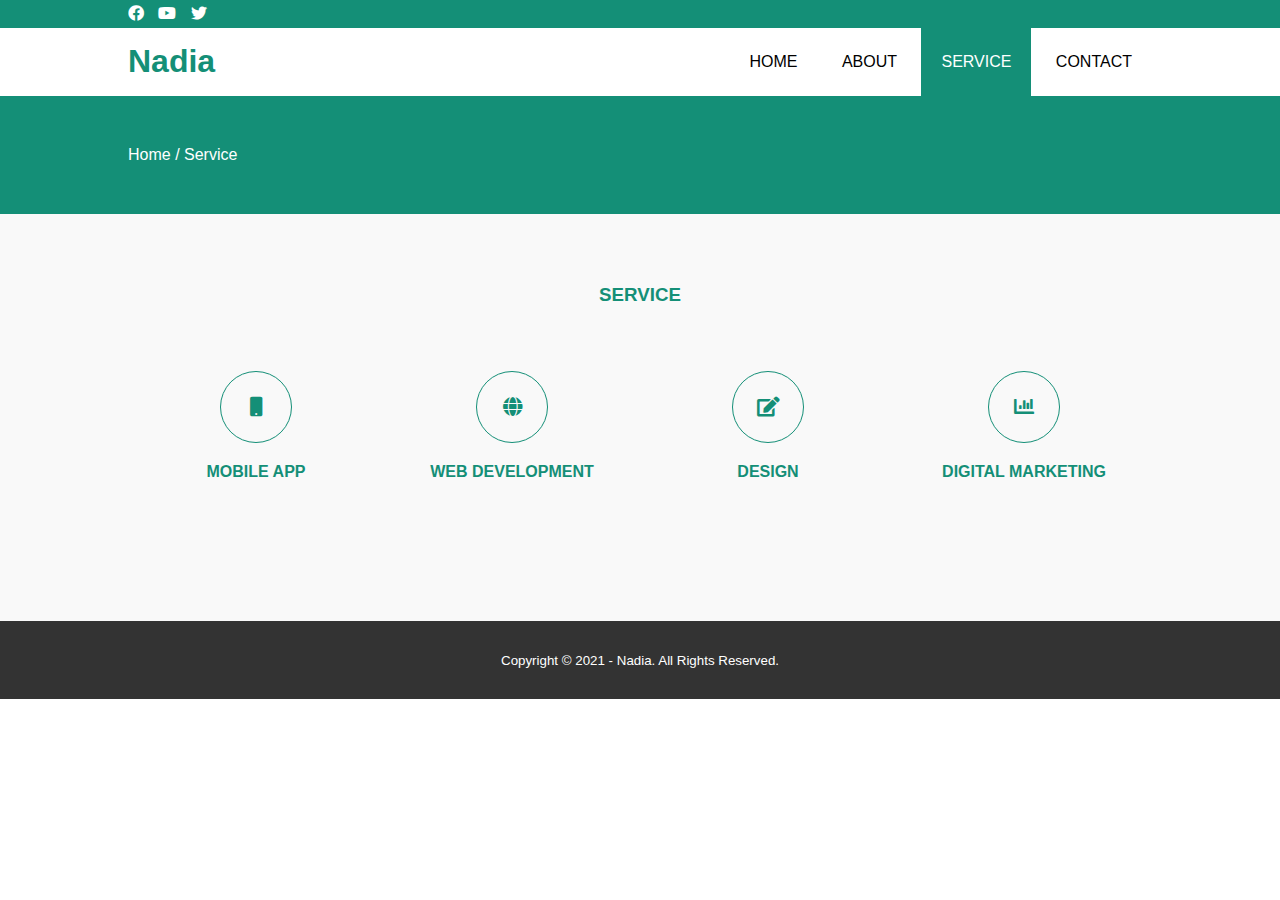
<file: service.html>
<!DOCTYPE html>
<html>
<head>
	<meta charset="utf-8">
	<meta name="viewport" content="width=device-width, initial-scale=1">
	<title>Nadia</title>
	<link rel="stylesheet" type="text/css" href="assets/css/belajar2.css">
	<link rel="stylesheet" type="text/css" href="https://cdnjs.cloudflare.com/ajax/libs/font-awesome/5.13.0/css/all.min.css">
	<script src="https://code.jquery.com/jquery-3.5.1.min.js" integrity="sha256-9/aliU8dGd2tb6OSsuzixeV4y/faTqgFtohetphbbj0=" crossorigin="anonymous"></script>
</head>
<body>
	<!-- loader -->
	<div class="bg-loader">
		<div class="loader"></div>
	</div>

	<!-- header -->
	<div class="medsos">
		<div class="container">
			<ul>
				<li><a href="#"><i class="fab fa-facebook"></i></a></li>
				<li><a href="#"><i class="fab fa-youtube"></i></a></li>
				<li><a href="#"><i class="fab fa-twitter"></i></a></li>
			</ul>
		</div>
	</div>
	<header>
		<div class="container">
			<h1><a href="belajar2.html">Nadia</a></h1>
			<ul>
				<li><a href="belajar2.html">HOME</a></li>
				<li><a href="about.html">ABOUT</a></li>
				<li class="active"><a href="service.html">SERVICE</a></li>
				<li><a href="contact.html">CONTACT</a></li>
			</ul>
		</div>
	</header>

	<!-- label -->
	<section class="label">
		<div class="container">
			<p>Home / Service</p>
		</div>
	</section>

	<!-- service -->
	<section class="service">
		<div class="container">
			<h3>SERVICE</h3>
			<div class="box">
				<div class="col-4">
					<div class="icon"><i class="fas fa-mobile"></i></div>
					<h4>MOBILE APP</h4>
				</div>
				<div class="col-4">
					<div class="icon"><i class="fas fa-globe"></i></div>
					<h4>WEB DEVELOPMENT</h4>
				</div>
				<div class="col-4">
					<div class="icon"><i class="fas fa-edit"></i></div>
					<h4>DESIGN</h4>
				</div>
				<div class="col-4">
					<div class="icon"><i class="fas fa-chart-bar"></i></div>
					<h4>DIGITAL MARKETING</h4>
				</div>
			</div>
		</div>
	</section>

	<!-- footer -->
	<footer>
		<div class="container">
			<small>Copyright &copy; 2021 - Nadia. All Rights Reserved.</small>
		</div>
	</footer>


	<script type="text/javascript">
		$(document).ready(function(){
			$(".bg-loader").hide();
		})
	</script>
</body>
</html>
</file>
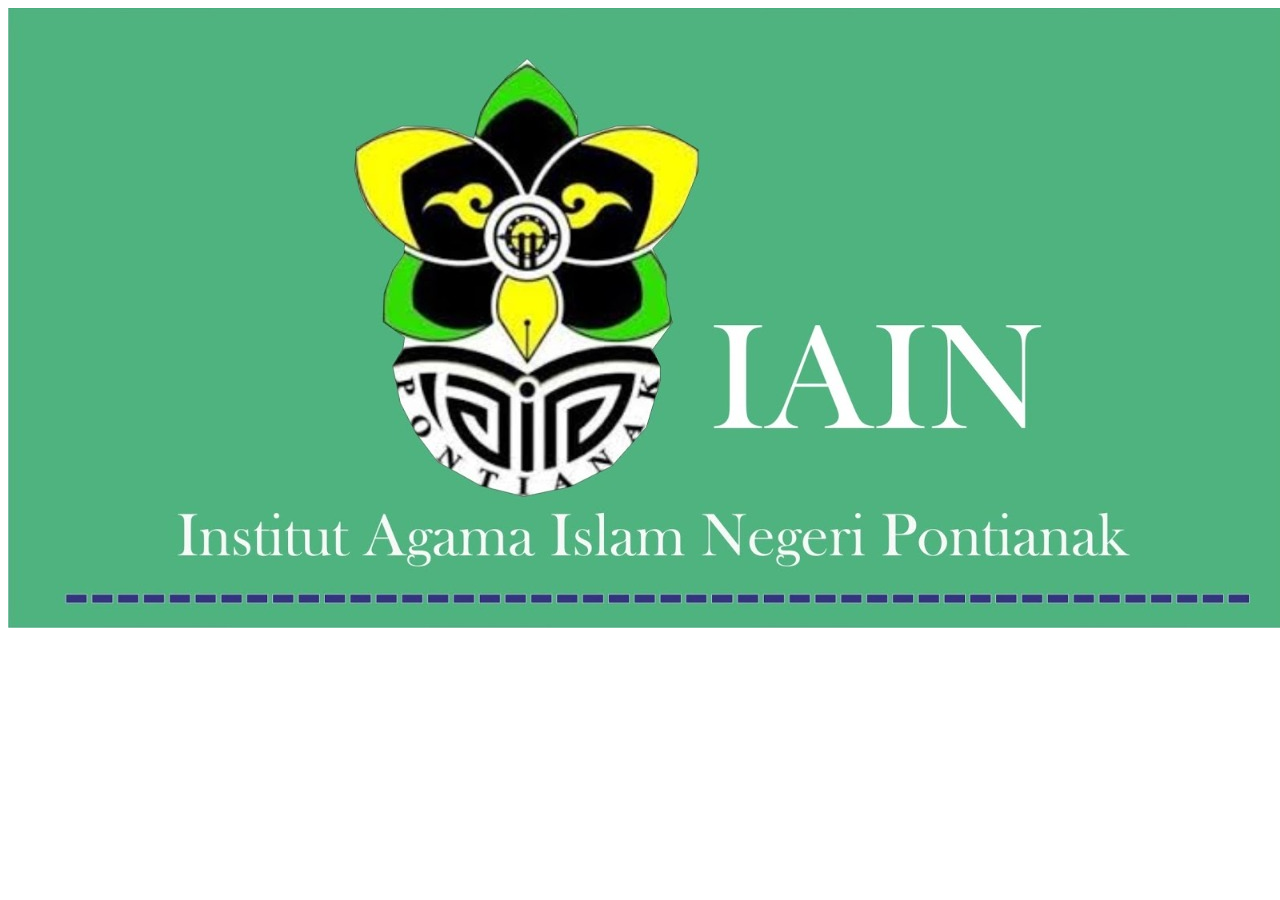
<file: public/test-gambar.html>
<!DOCTYPE html>
<html lang="en">
<head>
    <meta charset="UTF-8">
    <meta http-equiv="X-UA-Compatible" content="IE=edge">
    <meta name="viewport" content="width=device-width, initial-scale=1.0">
    <title>Document</title>
</head>
<body>
    <img src="../assets/images/logoiainptk.jpeg">
    <script>
        console.log("iain pontianak");
    </script>
    <script>
        let warna = "putih";
        let makanan = "Ayam Goreng";
        var minuman = "kopi susu es";
        const pi = "3.14";
        console.log(warna)
        console.log(warna)
        console.log(warna)
        console.log(warna)
        console.log(warna)
    </script>
</body>
</html>
</file>
<file: assets/css/mystyle.css>
.iain-pontianak{
    color: green
}
</file>
<file: assets/css/belajar2.css>
* {
	padding:0;
	margin:0;
	font-family: sans-serif;
}
a {
	color: inherit;
	text-decoration: none;
}
.medsos {
	padding:5px 0;
	background-color: #148F77;
}
.medsos ul li {
	display: inline-block;
	color: #fff;
	margin-right: 10px;
}
.container {
	width:80%;
	margin:0 auto;
}
.container:after {
	content:'';
	display: block;
	clear: both;
}
header h1 {
	float: left;
	padding:15px 0;
	color: #148F77;
}
header ul {
	float: right;
}
header ul li {
	display: inline-block;
}
header ul li a {
	padding:25px 20px;
	display: inline-block;
}
header ul li a:hover {
	background-color: #148F77;
	color: #fff;
}
.active {
	background-color: #148F77;
	color: #fff;
}
.banner {
	height: 90vh;
	background-image: url('../images/banner.jpg');
	background-size: cover;
	position: relative;
	display: flex;
	justify-content: center;
	align-items: center;
}
.banner:after {
	content:'';
	display: block;
	position: absolute;
	top: 0;
	left: 0;
	right: 0;
	bottom: 0;
	background-color: rgba(20, 143, 119, .6);
}
.banner h2 {
	color: #fff;
	z-index: 1;
	padding: 20px 25px;
	border:3px solid #fff;
}
section {
	padding:50px 0;
}
section h3 {
	text-align: center;
	padding:20px 0;
	color: #148F77;
	margin-bottom: 25px;
}
.about,
.service {
	padding-bottom: 100px;
}
.about p {
	color: #666;
	word-spacing: 2px;
	line-height: 25px;
	margin-bottom: 20px;
	text-align: center;
}
.service {
	background-color: #f9f9f9;
}
.box {
	color: #148F77;
}
.box:after {
	content: '';
	display: block;
	clear: both;
}
.box .col-4 {
	width:25%;
	padding:20px;
	box-sizing: border-box;
	text-align: center;
	float: left;
}
.icon {
	width:70px;
	height:70px;
	border:1px solid;
	border-radius: 50%;
	text-align: center;
	line-height: 70px;
	font-size: 20px;
	margin:0 auto;
}
.box .col-4 h4 {
	margin:20px 0;
}
footer {
	padding:30px 0;
	background-color: #333;
	color: #fff;
	text-align: center;
}
.bg-loader {
	background-color: #eee;
	position: fixed;
	top: 0;
	left: 0;
	right: 0;
	bottom: 0;
	z-index: 9999;
	display: flex;
	justify-content: center;
	align-items: center;
}
.bg-loader .loader {
	width:100px;
	height: 100px;
	border:3px solid #fff;
	border-radius: 50%;
	border-top-color: #148F77;
	border-right-color: #148F77;
	border-bottom-color: #148F77;
	animation: puterin .8s linear infinite;
}
.label {
	background-color: #148F77;
	color: #fff;
}
@keyframes puterin {
	100% {
		transform: rotate(360deg);
	}
}
@media screen and (max-width: 768px){
	.container {
		width:90%;
	}
	header h1 {
		text-align: center;
		float: none;
	}
	header ul {
		text-align: center;
		float: none;
	}
	.box .col-4 {
		width:100%;
		float: none;
		margin-bottom: 20px;
	}
}
</file>
<file: assets/css/Belajar1.css>
@import url('https://fonts.googleapis.com/css2?family=Poppins:wght@500;600;700&display=swap');

*{
	padding: 0px;
	margin: 0px;
	font-family: poppins, sans-serif;
	font-weight: 700;
	box-sizing: border-box;
}

#header{
	padding: 20px;
	width: 100%;
	background: #FFF;
	text-align: center;
	display: flex;
	flex-direction: row;
	justify-content: space-evenly;
	align-items: center;
}
#header #logo{
	font-style: italic;
	font-size: 20px;
}
#header #logo span{
	color: #564FCC;
}
#header nav{
	color: #000;
}

#header nav a{
	font-size: 14px;
	text-decoration: none;
	padding: 10px;
	text-align: center;
	color: black;
}
#header nav a:last-child{
	color: white;
	background: #6C63FF;
	padding: 10px 20px;
	margin-left: 30px;
	border-radius: 30px;
}

#header nav a:hover{
	opacity: 0.9;
}

#container{
	overflow: hidden;
	display: flex;
	flex-direction: row;
	justify-content: center;
	padding-top: 20px;
	height: 575px;
}
#bg-container{
	width: 50%;
}
#bg-container svg{
	width: 100%;
	height: 90%;
}
#content-container{
	width: 30%;
	display: flex;
	flex-direction: column;
	justify-content: center;
}
#content-container h1{
	color: #564FCC;
	font-weight: 900;
	font-size: 80px;
	line-height: 0.9em;
	margin-bottom: 30px;
}
#content-container p{
	line-height: 1.8em;
	font-weight: 500;
}
#content-container button{
	border: none;
	outline: none;
	color: #FFF;
	background-color: #6C63FF;
	padding: 16px 0px;
	border-radius: 40px;
	font-size: 16px;
	width: 160px;
	margin-top: 30px;
	cursor: pointer;
}
#content-container button:hover{
	opacity: 0.9;
}
</file>
<file: assets/css/belajarLP.css>
*{
    padding: 0;
    margin: 0;
}
.left{
    width: 45%;
    height: 55vw;
    /*background-color: darkblue darkgray;*/
    background: linear-gradient(45deg,hsl(243, 87%, 12%) hsl(243, 86%, 85%));
    background-size: 400%;
    background-position: right;
    display: flex;
    justify-content: center;
    align-items: center;
    float: left;
}
.left img{
    width: 30vw;
    height: 30vw;
}
.right{
    width: 55%;
    height: 55vw;
    float: left;
}
header{
    width: 100%;
    height: 10vw;
    display: flex;
    align-items: center;
}
.box.right{
    width: 45%;
    display: flex;
    align-items: flex-end;
    height: 10px;
    margin-left: 10px;
    margin-top: 5px;   
}
</file>
<file: assets/css/donat.css>
li{
    display: inline-block;
    color: black;
    margin-top: 50px;
    padding: 10px;
    margin-left: 10px;
    float: right;
    margin-right: 50px;
}
li:hover{
    background-color: black;
    color: white;
}
.content{
    position: relative;
    width: 100%;
    display: flex;
    justify-content: space-between;
    align-items: center;
}
</file>
<file: assets/css/pantaitemajuk.css>
body{
    /*background-image: url(../images/pantai-temajuk-kalimantan-barat.jpg);*/
    background-image: url(../images/BIRU.jpg);
}
li{
    display: inline-block;
    color: black;
    margin-top: 50px;
    padding: 10px;
    margin-left: 10px;
    float: right;
    margin-right: 50px;
}
h1{
    position: relative;
    color:black;
    font-weight: bold;
    left: 530px;
    top: 220px;
    font-size: 40px;
}
li:hover{
    background-color: black;
    color: white;
}
h2{
    font-style: italic;
}
h3{
    font: size 200px;
    color:black;
    font-weight: bold;
    left: 530px;
    top: 220px;
    text-align: center;
}
h4{
    color:rgb(94, 70, 180);
    font-size: x-large;
    font-style: italic;
}
h5{
    font-size:x-large;
    font-style: italic; 
}
.button a{
    color: black;
    margin-left: 30px;
    font-weight: bold;
    text-decoration: none;
    border: 1px solid black;
    padding: 15px;
}
.button{
    margin-left: 420px;
    margin-top: 380px;
}
.button a:hover{
    background-color: black;
    color: white;
}
#pantai-temajuk-kalimantan-barat{
    height: 300px;
    margin-left: 1px;
    margin-top: 5px;
}
#rumah-terbalik-temajuk{
    height: 200px;
    margin-left: 10px;
    margin-top: 5px;
}
#Rumah-Terbalik-1{
    height: 200px;
    margin-left: 10px;
    margin-top: 5px;
}
#Rumah-Terbalik-2{
    height: 200px;
    margin-left: 10px;
    margin-top: 5px;
}
#Rumah-Terbalik-3{
    height: 200px;
    margin-left: 10px;
    margin-top: 5px;
}
#Rumah-Terbalik-4{
    height: 200px;
    margin-left: 10px;
    margin-top: 5px;
}
#Rumah-Terbalik-5{
    height: 200px;
    margin-left: 10px;
    margin-top: 5px;
}
#pantai1{
    height: 200px;
    margin-left: 10px;
    margin-top: 5px;   
}
#pantai2{
    height: 200px;
    margin-left: 10px;
    margin-top: 5px;   
}
#pantai3{
    height: 200px;
    margin-left: 10px;
    margin-top: 5px;   
}
</file>
